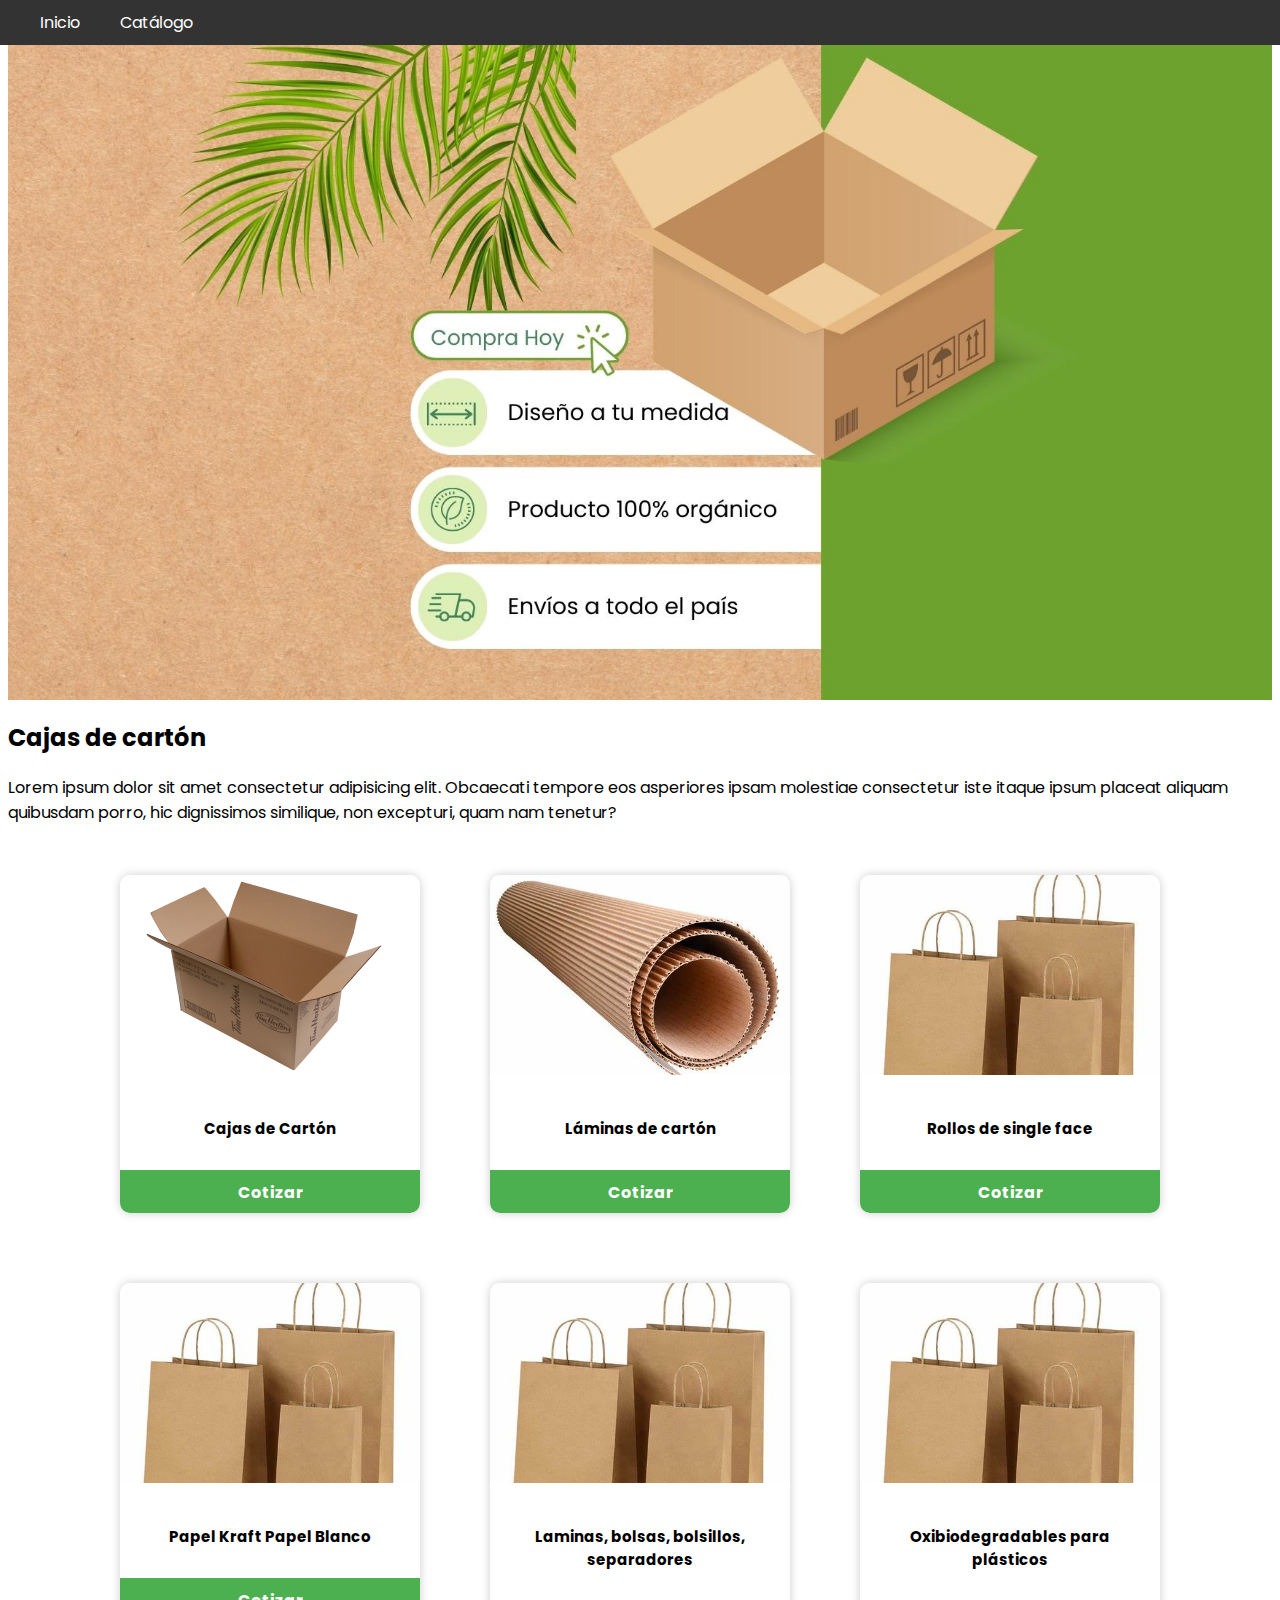
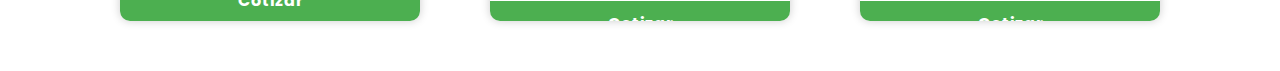
<file: cajasdecarton.html>
<!DOCTYPE html>
<html lang="es">

<head>
    <meta charset="UTF-8">
    <meta name="viewport" content="width=device-width, initial-scale=1.0">
    <title>Latin Pack</title>
    <link rel="stylesheet" href="stylesp.css">


    <link rel="preconnect" href="https://fonts.googleapis.com">
    <link rel="preconnect" href="https://fonts.gstatic.com" crossorigin>
    <link href="https://fonts.googleapis.com/css2?family=Poppins:wght@300&display=swap" rel="stylesheet">

   
</head>

<body>
    <nav>
        <ul>
            <li><a href="Index.html">Inicio</a></li>
            <li class="dropdown">
                <a href="#">Catálogo</a>
                <ul>
                    <li><a href="#Cajas De Carton">Cajas de cartón</a></li>
                    <li><a href="#Laminas De Carton">Láminas de cartón</a></li>
                    <li><a href="#Rollos de single face">Rollos de single face</a></li>
                    <li><a href="#Papel kraft Papel blanco">Papel kraft Papel blanco</a></li>
                    <li><a href="#Laminas bolsas bolsillos separadores">Laminas, bolsas, bolsillos, separadores</a></li>
                    <li><a href="#Oxibiodegradables para plásticos">Oxibiodegradables para plásticos</a></li>
                </ul>
            </li>
        </ul>
      
    </nav>

    <section>
        <div class="banner">
          <div class="banner-text">
            
          </div>
        </div>
      </section>



 <!-- CAJAS DE CARTON  -->

    <section id="Cajas De Carton">
        <h2>Cajas de cartón</h2>
        <p>Lorem ipsum dolor sit amet consectetur adipisicing elit. Obcaecati tempore eos asperiores ipsam molestiae consectetur iste itaque ipsum placeat aliquam quibusdam porro, hic dignissimos similique, non excepturi, quam nam tenetur?</p>
          
        
        <div class="products">
            <div class="product">
                <img src="product-1.jpg" alt="Producto 1">
                <div class="product-description">
                    <h3>Cajas de Cartón</h3>
                 
                </div>
                <a href="productos.html#categoria1" class="view-more">Cotizar</a>
            </div>
            <div class="product">
                <img src="product-2.jpg" alt="Producto 2">
                <div class="product-description">
                    <h3>Láminas de cartón</h3>
                   
                </div>
                <a href="#" class="view-more">Cotizar</a>
            </div>
            <div class="product">
                <img src="product-4.jpeg" alt="Producto 3">
                <div class="product-description">
                    <h3>Rollos de single face</h3>
                    
                </div>
                <a href="#" class="view-more">Cotizar</a>
            </div>
            <div class="product">
                <img src="product-4.jpeg" alt="Producto 3">
                <div class="product-description">
                    <h3>Papel Kraft Papel Blanco</h3>
                   
                </div>
                <a href="#" class="view-more">Cotizar</a>
            </div>
            <div class="product">
                <img src="product-4.jpeg" alt="Producto 3">
                <div class="product-description">
                    <h3>Laminas, bolsas, bolsillos, separadores</h3>
                    
                </div>
                <a href="#" class="view-more">Cotizar</a>
            </div>
            <div class="product">
                <img src="product-4.jpeg" alt="Producto 3">
                <div class="product-description">
                    <h3>Oxibiodegradables para plásticos</h3>
                    
                </div>
                <a href="#" class="view-more">Cotizar</a>
            </div>
    </section>
   




</body>
</file>
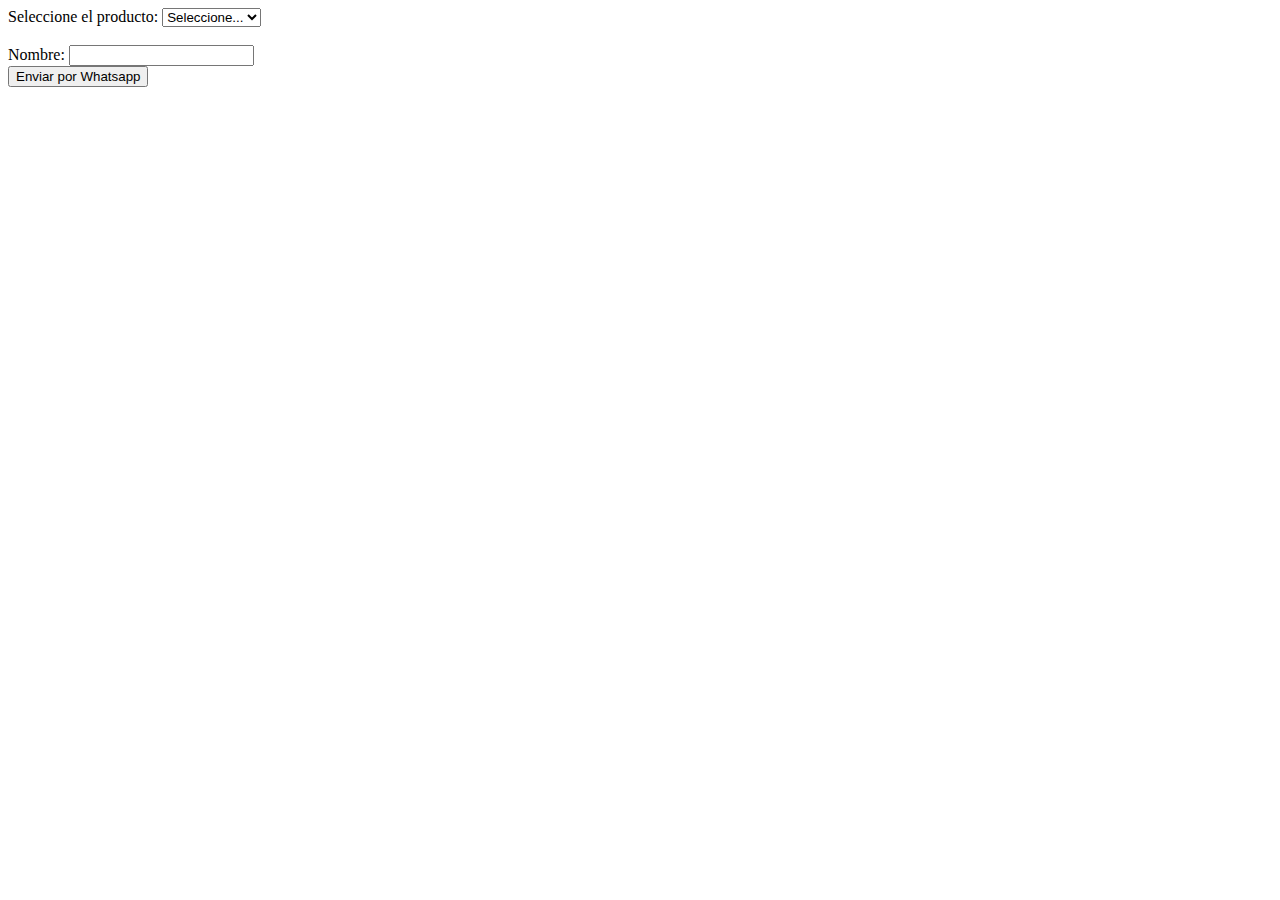
<file: formulario.html>
<!DOCTYPE html>
<html lang=”en”>
<head>
    <meta charset=”UTF-8″ />
    <title>Document</title>
</head>
<body> 


    <form>
        <label for="producto">Seleccione el producto:</label>
        <select id="producto" name="producto" onchange="mostrarSubproductos()">
          <option value="">Seleccione...</option>
          <option value="cajas">Cajas</option>
          <option value="laminas">Láminas</option>
          <option value="rollos">Rollos</option>
          
        </select>
        <br>
        <div id="subproductos"></div>
        <br>
        <label for="nombre">Nombre:</label>
        <input type="text" id="nombre" name="nombre">
        <br>
        <button type="button" onclick="enviarWhatsapp()">Enviar por Whatsapp</button>
      </form>
      
      <script>
        
        const mensajes = {
  cajas: {
    label: "Seleccione la caja:",
    options: [
      { value: "caja1", label: "Caja 1" },
      { value: "caja2", label: "Caja 2" },
      { value: "caja3", label: "Caja 3" },
    ],
  },
  laminas: {
    label: "Seleccione la lámina:",
    options: [
      { value: "lamina1", label: "Lámina 1" },
      { value: "lamina2", label: "Lámina 2" },
      { value: "lamina3", label: "Lámina 3" },
    ],
  },
  rollos: {
    label: "Seleccione el rollo:",
    options: [
      { value: "rollo1", label: "Rollo 1" },
      { value: "rollo2", label: "Rollo 2" },
      { value: "rollo3", label: "Rollo 3" },
    ],
  },
};
      
        function mostrarSubproductos() {
          const producto = document.getElementById("producto").value;
          const { label, options } = mensajes[producto] || {};
          const subproductos = options
            ? `
              <label for="${producto}">${label}</label>
              <select id="${producto}" name="${producto}">
                <option value="">Seleccione...</option>
                ${options
                  .map(({ value, label }) => `<option value="${value}">${label}</option>`)
                  .join("")}
              </select>
            `
            : "";
          document.getElementById("subproductos").innerHTML = subproductos;
        }
      
        function enviarWhatsapp() {
          const nombre = document.getElementById("nombre").value;
          const producto = document.getElementById("producto").value;
          const subproducto = document.getElementById(producto)?.value;
          if (!producto || !subproducto) {
            return;
          }
          const mensaje = `Hola, mi nombre es ${nombre}. Estoy interesado en el producto ${producto} - ${subproducto}.`;
          const url = `https://api.whatsapp.com/send/?phone=573178551990&text=${encodeURIComponent(mensaje)}`;
          window.open(url);
        }
        
        
      </script>
    
</body>
</html>
</file>
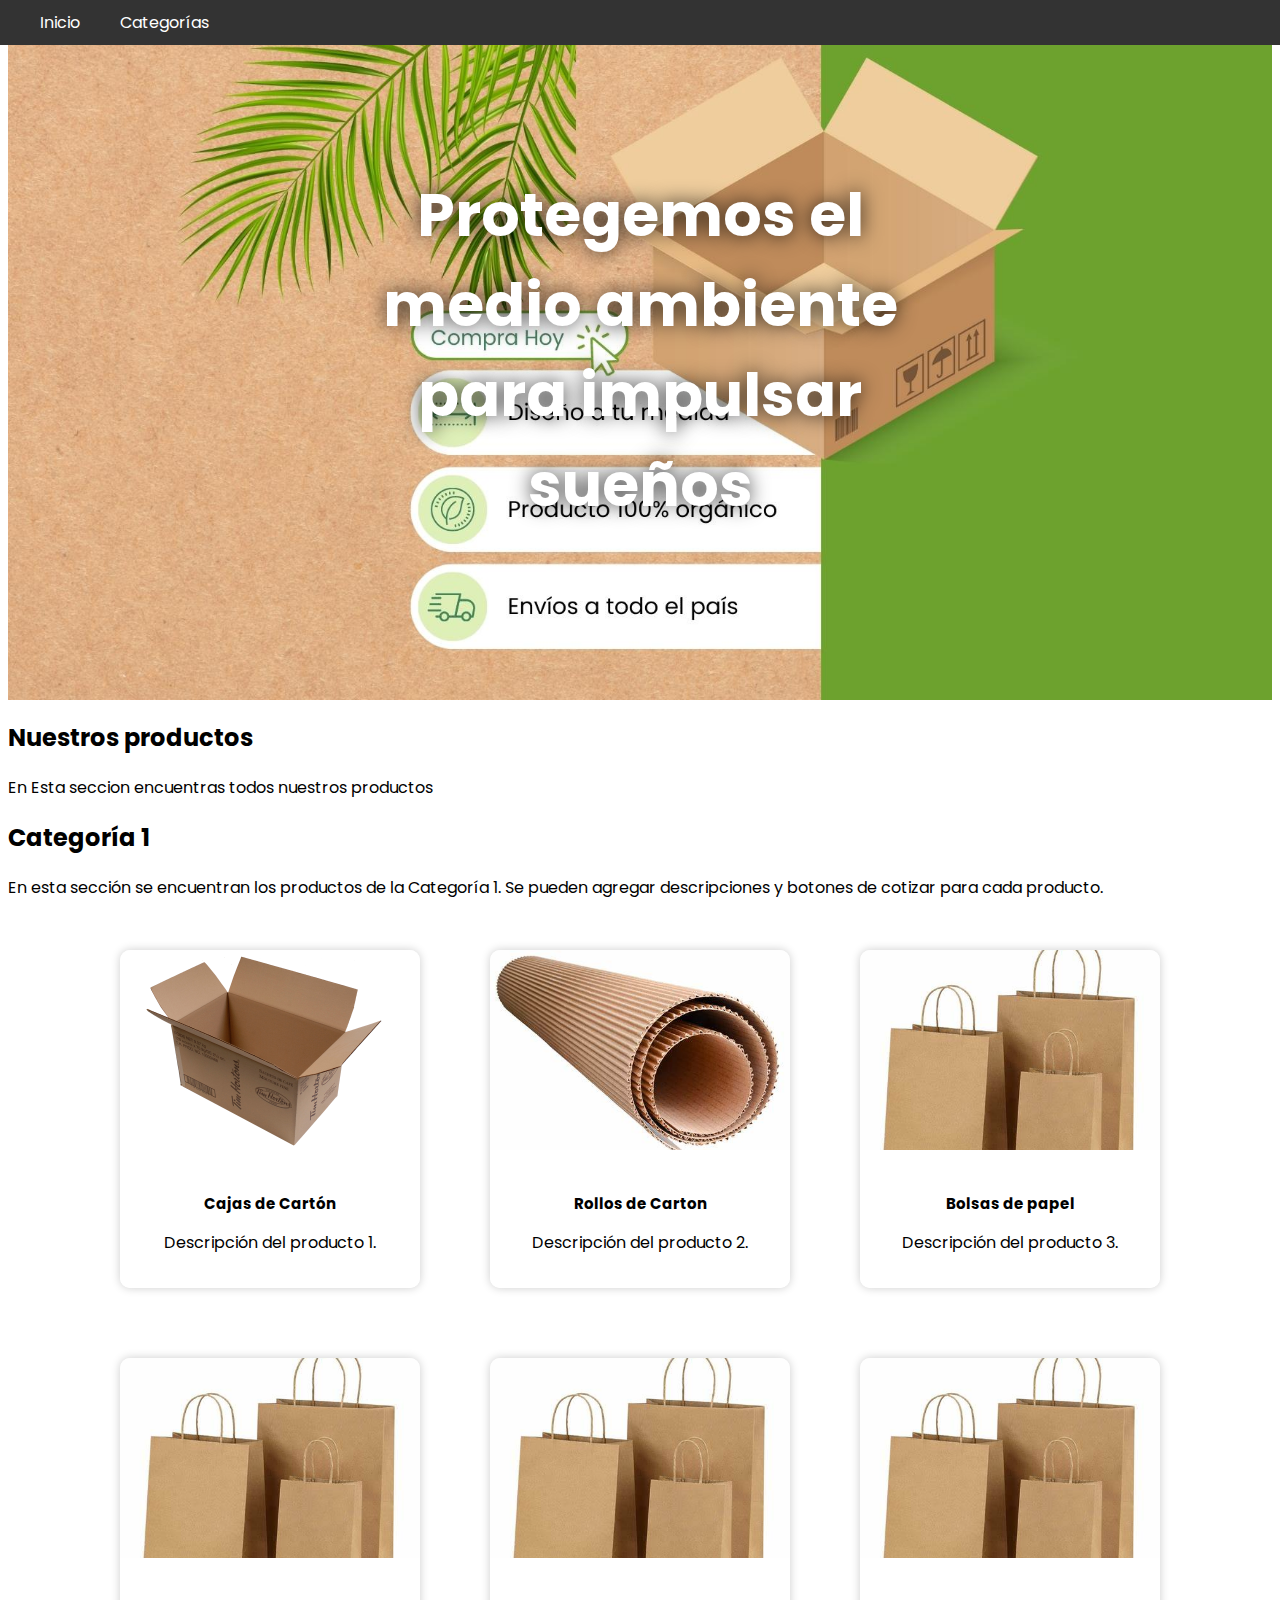
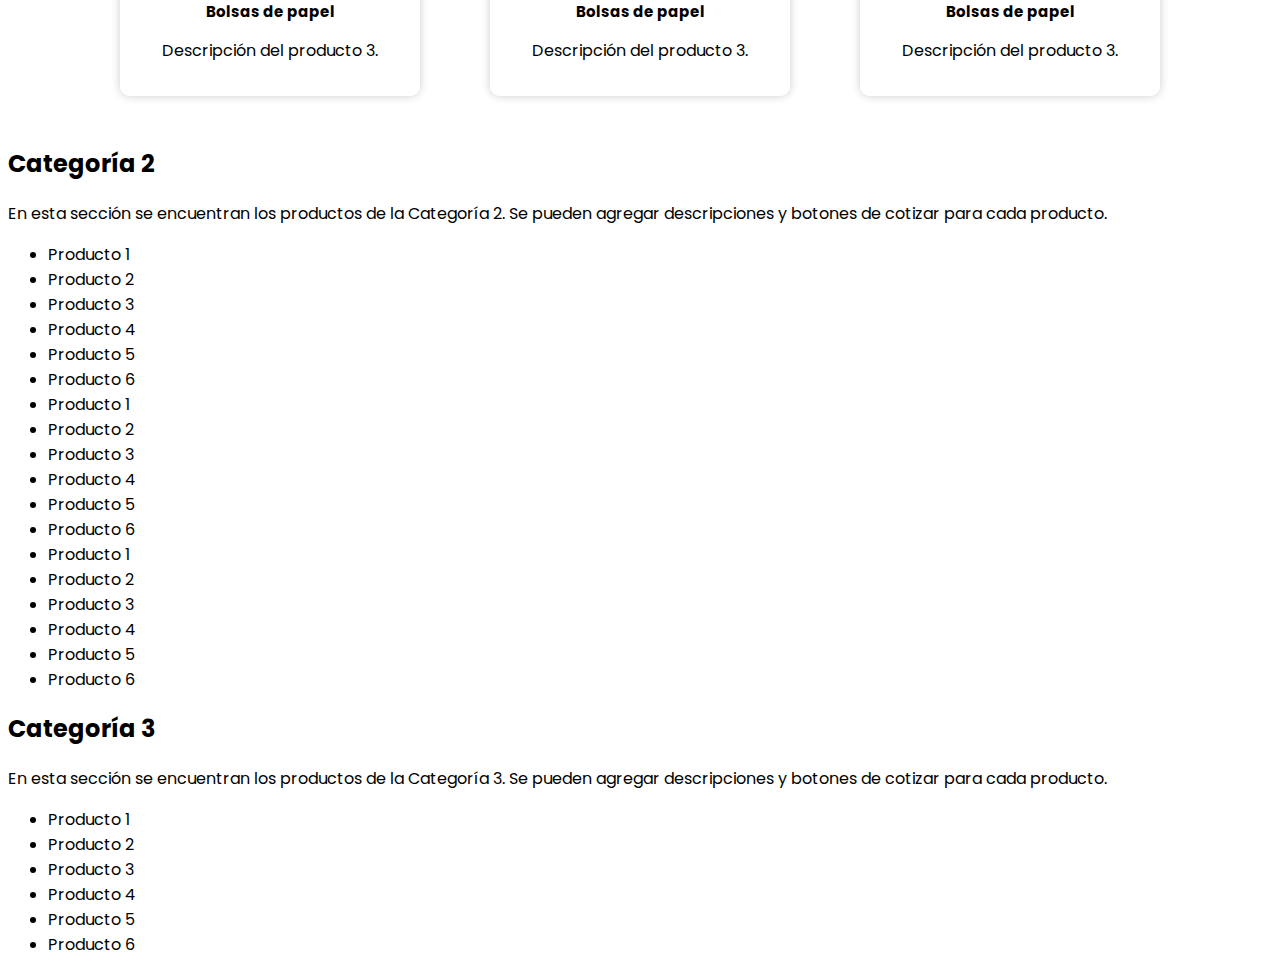
<file: productos.html>
<!DOCTYPE html>
<html lang="es">

<head>
    <meta charset="UTF-8">
    <meta name="viewport" content="width=device-width, initial-scale=1.0">
    <title>Latin Pack</title>
    <link rel="stylesheet" href="stylesp.css">


    <link rel="preconnect" href="https://fonts.googleapis.com">
    <link rel="preconnect" href="https://fonts.gstatic.com" crossorigin>
    <link href="https://fonts.googleapis.com/css2?family=Poppins:wght@300&display=swap" rel="stylesheet">

    <script>
        function actualizarCategoriaActual() {
            var categoriaActual = document.querySelector("section:target h2").textContent; // obtenemos el título de la sección actual
            document.getElementById("categoria-actual").textContent = categoriaActual; // actualizamos el contenido del elemento donde se muestra la categoría actual
        }

        // llamamos a la función actualizarCategoriaActual cada vez que se cambie la sección actual
        window.addEventListener("hashchange", actualizarCategoriaActual);
        actualizarCategoriaActual(); // llamamos a la función al cargar la página para mostrar la categoría actual por defecto
    </script>





</head>

<body>
    <nav>
        <ul>
            <li><a href="Index.html">Inicio</a></li>
            <li class="dropdown">
                <a href="#">Categorías</a>
                <ul>
                    <li><a href="#categoria1">Categoría 1</a></li>
                    <li><a href="#categoria2">Categoría 2</a></li>
                    <li><a href="#categoria3">Categoría 3</a></li>
                    <li><a href="#categoria4">Categoría 4</a></li>
                    <li><a href="#categoria5">Categoría 5</a></li>
                    <li><a href="#categoria6">Categoría 6</a></li>
                </ul>
            </li>
        </ul>
        <ul>
            <li id="categoria-actual" style="color: rgb(4, 232, 30);"></li>
            <!-- aquí agregamos el elemento donde se mostrará la categoría actual -->
        </ul>
    </nav>

    <section>
        <div class="banner">
            <div class="banner-text">
                <h1>Protegemos el medio ambiente para impulsar sueños</h1>
            </div>
        </div>
    </section>



    <section id="descripcionProductos">
        <h2>Nuestros productos </h2>
        <p>En Esta seccion encuentras todos nuestros productos</p>
    </section>

    <section id="categoria1">
        <h2>Categoría 1</h2>
        <p>En esta sección se encuentran los productos de la Categoría 1. Se pueden agregar descripciones y botones de
            cotizar para cada producto.</p>

        <div class="products">
            <div class="product">
                <img src="product-1.jpg" alt="Producto 1">
                <div class="product-description">
                    <h3>Cajas de Cartón</h3>
                    <p>Descripción del producto 1.</p>
                </div>
                <a href="productos.html#categoria1" class="view-more">Cotizar</a>
            </div>
            <div class="product">
                <img src="product-2.jpg" alt="Producto 2">
                <div class="product-description">
                    <h3>Rollos de Carton</h3>
                    <p>Descripción del producto 2.</p>
                </div>
                <a href="#" class="view-more">Cotizar</a>
            </div>
            <div class="product">
                <img src="product-4.jpeg" alt="Producto 3">
                <div class="product-description">
                    <h3>Bolsas de papel</h3>
                    <p>Descripción del producto 3.</p>
                </div>
                <a href="#" class="view-more">Cotizar</a>
            </div>
            <div class="product">
                <img src="product-4.jpeg" alt="Producto 3">
                <div class="product-description">
                    <h3>Bolsas de papel</h3>
                    <p>Descripción del producto 3.</p>
                </div>
                <a href="#" class="view-more">Cotizar</a>
            </div>
            <div class="product">
                <img src="product-4.jpeg" alt="Producto 3">
                <div class="product-description">
                    <h3>Bolsas de papel</h3>
                    <p>Descripción del producto 3.</p>
                </div>
                <a href="#" class="view-more">Cotizar</a>
            </div>
            <div class="product">
                <img src="product-4.jpeg" alt="Producto 3">
                <div class="product-description">
                    <h3>Bolsas de papel</h3>
                    <p>Descripción del producto 3.</p>
                </div>
                <a href="#" class="view-more">Cotizar</a>
            </div>
    </section>
    </section>

    <section id="categoria2">
        <h2>Categoría 2</h2>
        <p>En esta sección se encuentran los productos de la Categoría 2. Se pueden agregar descripciones y botones de
            cotizar para cada producto.</p>
        <ul>
            <li>Producto 1</li>
            <li>Producto 2</li>
            <li>Producto 3</li>
            <li>Producto 4</li>
            <li>Producto 5</li>
            <li>Producto 6</li>
            <li>Producto 1</li>
            <li>Producto 2</li>
            <li>Producto 3</li>
            <li>Producto 4</li>
            <li>Producto 5</li>
            <li>Producto 6</li>
            <li>Producto 1</li>
            <li>Producto 2</li>
            <li>Producto 3</li>
            <li>Producto 4</li>
            <li>Producto 5</li>
            <li>Producto 6</li>
        </ul>
    </section>

    <section id="categoria3">
        <h2>Categoría 3</h2>
        <p>En esta sección se encuentran los productos de la Categoría 3. Se pueden agregar descripciones y botones de
            cotizar para cada producto.</p>
        <ul>
            <li>Producto 1</li>
            <li>Producto 2</li>
            <li>Producto 3</li>
            <li>Producto 4</li>
            <li>Producto 5</li>
            <li>Producto 6</li>
        </ul>
    </section>

    <script>

        document.addEventListener('DOMContentLoaded', function () {
            // Código JavaScript aquí

            window.addEventListener('scroll', function () {
                var sections = document.querySelectorAll('section');
                var navLinks = document.querySelectorAll('nav a');
                var scrollPos = window.pageYOffset || document.documentElement.scrollTop || document.body.scrollTop || 0;

                for (var i = 0; i < sections.length; i++) {
                    var top = sections[i].offsetTop - 100;
                    var bottom = top + sections[i].offsetHeight;
                    if (scrollPos >= top && scrollPos <= bottom) {
                        navLinks[i].classList.add('active');
                    } else {
                        navLinks[i].classList.remove('active');
                    }
                }
            });

        });


        // Obtener el elemento de la categoría actual
        var categoriaActual = document.getElementById("categoria-actual");

        // Obtener las secciones de la página
        var secciones = document.querySelectorAll("section");

        // Agregar un controlador de eventos para el desplazamiento de la página
        window.addEventListener("scroll", function () {
            // Obtener la posición actual de desplazamiento
            var posicion = window.pageYOffset || document.documentElement.scrollTop;

            // Buscar la sección que está en la parte superior de la pantalla
            for (var i = 0; i < secciones.length; i++) {
                var seccion = secciones[i];
                var seccionArriba = seccion.offsetTop - 50;
                var seccionAbajo = seccionArriba + seccion.offsetHeight;

                if (posicion >= seccionArriba && posicion < seccionAbajo) {
                    // Actualizar el elemento de la categoría actual con el nombre de la sección
                    categoriaActual.innerHTML = seccion.id;
                }
            }
        });




    </script>




</body>
</file>
<file: stylesp.css>
html,
body {
    font-family: 'Poppins', sans-serif;
  margin-top: 0px;
}

/* Estilos para la barra de navegación */
nav {
    position: fixed; /* Hace que la barra de navegación sea fija */
    top: 0;
    left: 0;
    width: 100%;
    background-color: #333;
    color: #fff;
    display: flex;
    justify-content: space-between;
    align-items: center;
    padding: 0 20px;
    box-sizing: border-box;
    z-index: 1; /* Hace que la barra de navegación esté por encima de los demás elementos */
  }
  
  nav ul {
    display: flex;
    list-style: none;
    margin: 0;
    padding: 0;
  }
  
  nav li {
    margin: 0 10px;
  }
  
  nav a {
    color: #fff;
    text-decoration: none;
    padding: 10px;
    display: block;
  }
  
  nav a:hover {
    background-color: #555;
  }
  
  /* Estilos para la lista desplegable */
  nav ul ul  {
    display: none;
    position: absolute;
    top: 100%;
    left: 0;
    width: 100%;
    background-color: #555;
    z-index: 2; /* Hace que la lista desplegable esté por encima de los demás elementos */
  }
  
  nav ul li:hover > ul {
    display: flex;
    flex-direction: column;
  }
  
  nav ul ul li {
    width: 100%;
  }
  
  nav ul ul a {
    padding: 10px;
  }
  
  nav ul ul a:hover {
    background-color: #777;
  }
  
  .banner {
    background-image: url('assets/fondos/fondocajas.jpg');
    background-size: cover;
    background-position: center;
    height: 700px;
    
    
    align-items: center;
    justify-content: center;
    position: relative;
  }
  
  .banner-text {
    position: absolute;
    top: 50%;
    left: 50%;
    transform: translate(-50%, -50%);
    text-align: center;
    font-size: 30px;
    color: #fff;
    text-shadow: 0 0 20px rgba(0, 0, 0, 0.8);
  }
  
  @media (max-width: 767px) {
    .banner-text {
      position: absolute;
      top: 50%;
      left: 50%;
      transform: translate(-50%, -50%);
      text-align: center;
      font-size: 20px;
      color: #fff;
      text-shadow: 0 0 10px rgba(0, 0, 0, 0.8);
    }
  }
 /* Estilos para la sección de productos */
.products {
  
  display: flex;
  flex-wrap: wrap;
  justify-content: center;
  align-items: center;
  gap: 70px;
  margin: 50px 0;
  margin-left: 50px;
  margin-right: 50px;
  
}

/* Estilos para cada producto */
.product {
  
  width: 300px;
  height: 338px;
  border-radius: 10px;
  box-shadow: 0 0 10px rgba(0, 0, 0, 0.2);
  overflow: hidden;
  position: relative;
  transition: transform 0.3s ease-in-out;
 
}

.product:hover  {
  transform: translateY(-10px);
}



/* Estilos para la imagen del producto */
.product img {
  width: 100%;
  height: 200px;
  object-fit: cover;
}

/* Estilos para la descripción del producto */
.product-description {
  padding: 20px;
  text-align: center;
  background-color: #fff;
}

.product-description h3 {
  margin-bottom: 10px;
  font-size: 15px;
  font-weight: bold;
}

.product-description p  {
  font-size: 16px;
  line-height: 1.5;
}


/* Estilos para el botón de "Ver más" */
.view-more {
  display: block;
  width: 100%;
  padding: 10px 0;
  text-align: center;
  background-color: #4caf50;
  color: #fff;
  text-decoration: none;
  font-size: 16px;
  font-weight: bold;
  border-radius: 0 0 10px 10px;
}

.view-more:hover {
  background-color: #3e8e41;
}
</file>
